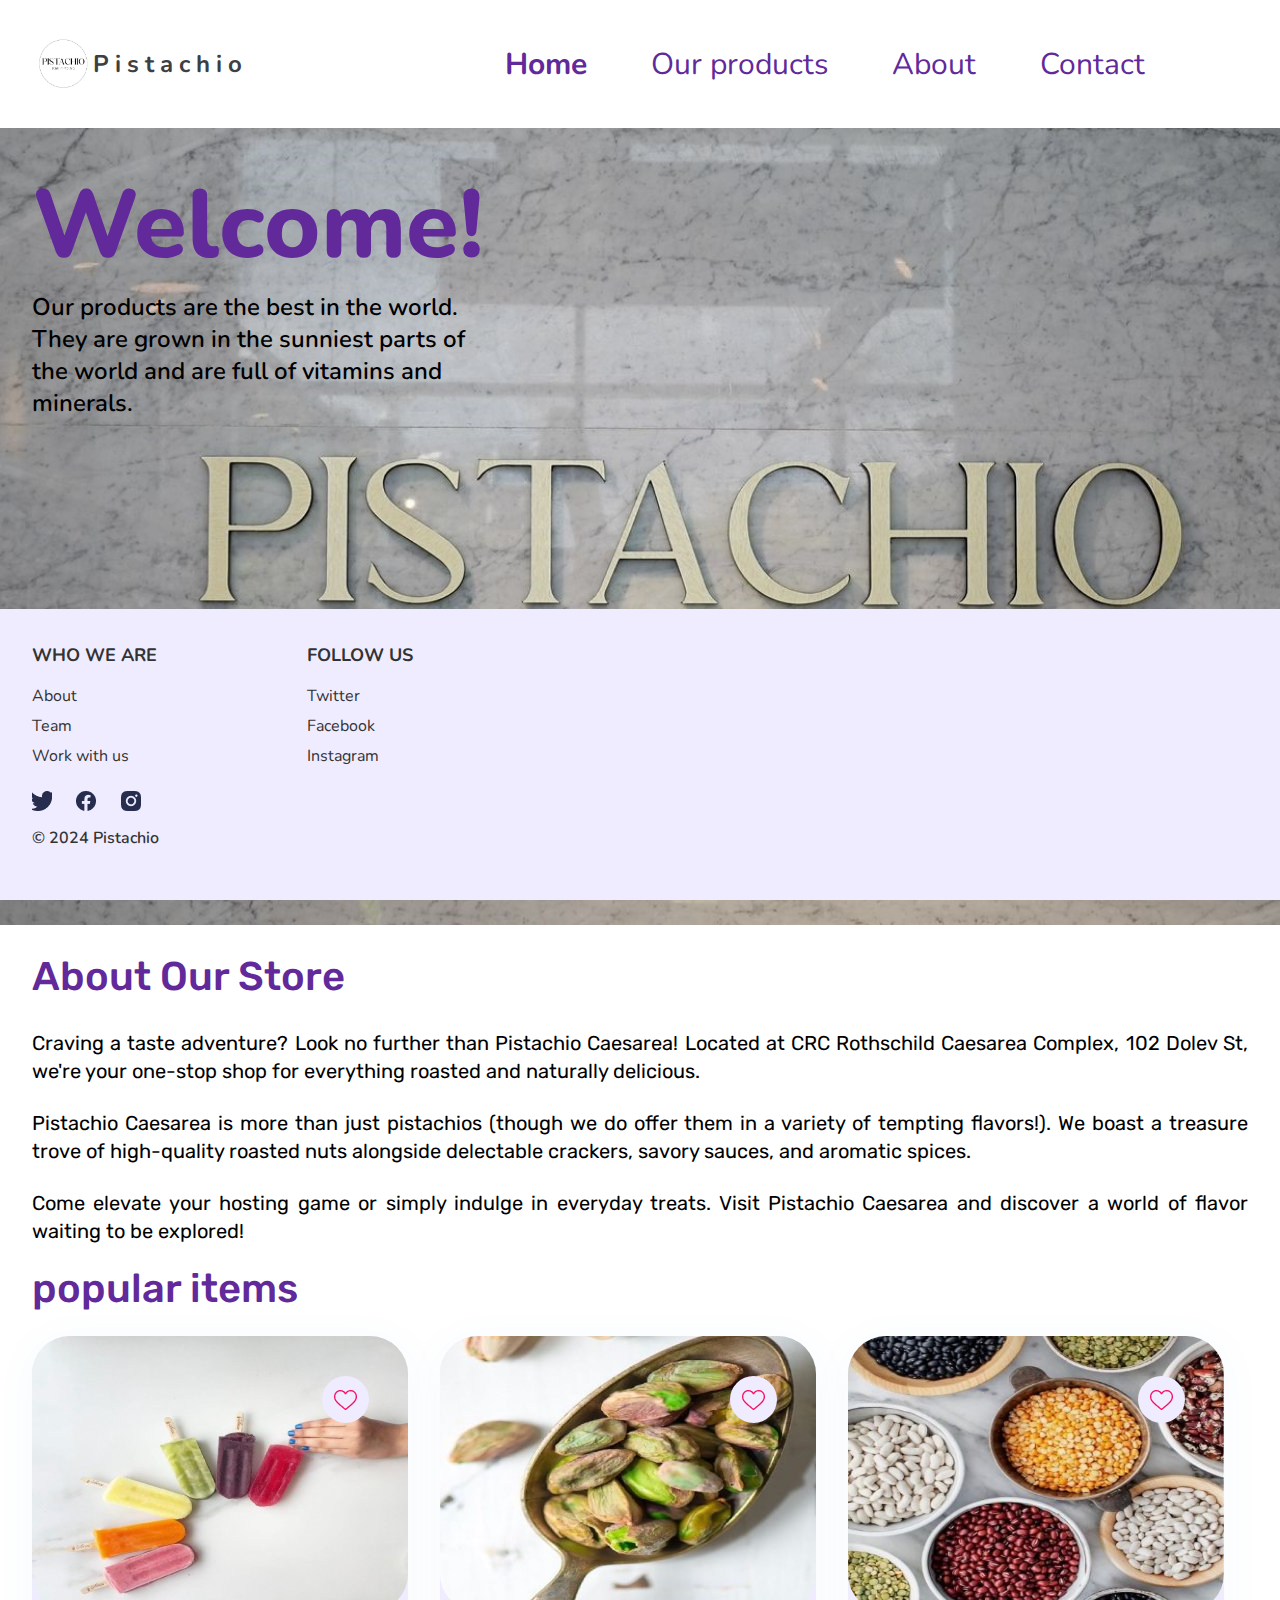
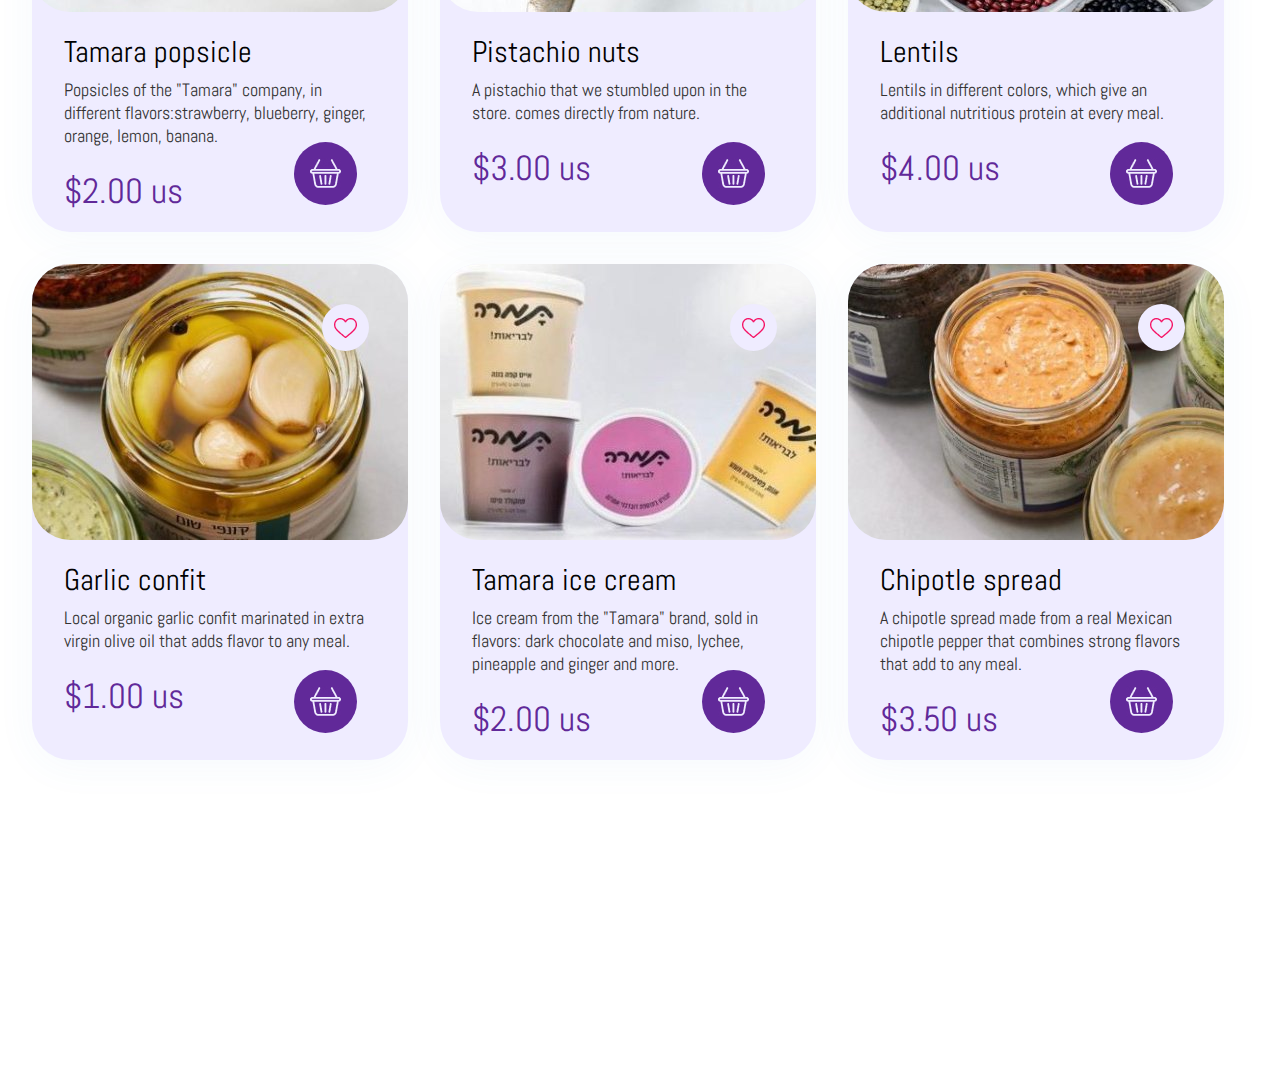
<file: index.html>
<!DOCTYPE html>
<html lang="en">
  <head>
    <meta charset="UTF-8">
    <meta name="viewport" content="width=device-width, initial-scale=1.0">
    <title>Pistachio</title>
    <link rel="stylesheet" href="css/style.css">
  </head>
<body>
    <header>
      <a href="./index.html" id="logo">
        <span>Pistachio</span>
      </a>
      <nav>
        <a href="./index.html" class="_selected">Home</a>
        <a href="./page_2.html">Our products</a>
        <a href="#">About</a>
        <a href="#">Contact</a>
      </nav>
    </header>
    <main>
        <section class="main_background">
          <h1>Welcome!</h1>
          <p>
            Our products are the best in the world. They are grown in the sunniest
            parts of the world and are full of vitamins and minerals.
          </p>
        </section>
        <div id="wrapper">
          <section class="about">
            <h2>About Our Store</h2>
            <p>
              Craving a taste adventure? Look no further than Pistachio Caesarea!
              Located at CRC Rothschild Caesarea Complex, 102 Dolev St, we're your
              one-stop shop for everything roasted and naturally delicious.
            </p>
            <p>
              Pistachio Caesarea is more than just pistachios (though we do offer
              them in a variety of tempting flavors!). We boast a treasure trove
              of high-quality roasted nuts alongside delectable crackers, savory
              sauces, and aromatic spices.
            </p>
            <p>
              Come elevate your hosting game or simply indulge in everyday treats.
              Visit Pistachio Caesarea and discover a world of flavor waiting to
              be explored!
            </p>
          </section>
          <h2 class="popular_products">popular items</h2>
          <section class="list_of_items">
            <section class="item">
              <section class="favorite_heart"></section>
              <section class="shopping_cart"></section>
              <img src="./images/item1_tamara.jpeg" alt="pistachio_tamara" title="pistachio_tamara">
              <section class="details_and_price">
                <h3>Tamara popsicle</h3>
                <p>Popsicles of the "Tamara" company, in different flavors:strawberry, blueberry, ginger, orange, lemon, banana.</p>
                <p class="price">$2.00 us</p>
              </section>
            </section>
            <section class="item">
              <section class="favorite_heart"></section>
              <section class="shopping_cart"></section>
              <img src="./images/item2_pistachio.jpeg" alt="pistachio_nuts" title="pistachio_nuts">
              <section class="details_and_price">
                <h3>Pistachio nuts</h3>
                <p>A pistachio that we stumbled upon in the store. comes directly from nature.</p>
                <p class="price">$3.00 us</p>
              </section>
            </section>
            <section class="item">
              <section class="favorite_heart"></section>
              <section class="shopping_cart"></section>
              <img src="./images/item3_lentils.jpeg" alt="pistachio_lentils" title="pistachio_lentils">
              <section class="details_and_price">
                <h3>Lentils</h3>
                <p>Lentils in different colors, which give an additional nutritious protein at every meal.</p>
                <p class="price">$4.00 us</p>
              </section>
            </section>
            <section class="item">
              <section class="favorite_heart"></section>
              <section class="shopping_cart"></section>
              <img src="./images/item4_garlic_confit.jpeg" alt="pistachio_garlic_confit" title="pistachio_garlic_confit">
              <section class="details_and_price">
                <h3>Garlic confit</h3>
                <p>Local organic garlic confit marinated in extra virgin olive oil that adds flavor to any meal.</p>
                <p class="price">$1.00 us</p>
              </section>
            </section>
            <section class="item">
              <section class="favorite_heart"></section>
              <section class="shopping_cart"></section>
              <img src="./images/item5_tamara_ice_cream.jpg" alt="pistachio_tamara_ice_cream" title="pistachio_tamara_ice_cream">
              <section class="details_and_price">
                <h3>Tamara ice cream</h3>
                <p>Ice cream from the "Tamara" brand, sold in flavors: dark chocolate and miso, lychee, pineapple and ginger and more.</p>
                <p class="price">$2.00 us</p>
              </section>
            </section>
            <section class="item">
              <section class="favorite_heart"></section>
              <section class="shopping_cart"></section>
              <img src="./images/item6_chipotle_spread.jpeg" alt="pistachio_chipotle_spread" title="pistachio_chipotle_spread">
              <section class="details_and_price">
                <h3>Chipotle spread</h3>
                <p>A chipotle spread made from a real Mexican chipotle pepper that combines strong flavors that add to any meal.</p>
                <p class="price">$3.50 us</p>
              </section>
            </section>
          </section>
        </div>
      </main>
      <footer>
        <div>
          <section class="who_we_are">
            <h3>who we are</h3>
            <a href="#">About</a>
            <a href="#">Team</a>
            <a href="#">Work with us</a>
          </section>
          <section class="follow_us">
            <h3>follow us</h3>
            <a href="https://x.com/?lang=en" target="_blank">Twitter</a>
            <a href="https://www.facebook.com/profile.php?id=61554330066803&mibextid=LQQJ4d" target="_blank">Facebook</a>
            <a href="https://www.instagram.com/pistachio.caesarea?igsh=dno2MjdkMzl6Y3M1" target="_blank">Instagram</a>
          </section>
        </div>
        <section class="social_media_links">
          <a href="https://x.com/?lang=en" target="_blank"><img src="./images/twitter_logo.jpg" alt="Twitter" title="Twitter"></a>
          <a href="https://www.facebook.com/profile.php?id=61554330066803&mibextid=LQQJ4d" target="_blank"><img src="./images/facebook_logo.jpg" alt="facebook" title="facebook"></a>
          <a href="https://www.instagram.com/pistachio.caesarea?igsh=dno2MjdkMzl6Y3M1" target="_blank"><img src="./images/instagram_logo.jpg" alt="instagram" title="instagram"></a>
        </section>
        <p class="copyright">&copy; 2024 Pistachio</p>
      </footer>
</body>
</html>
</file>
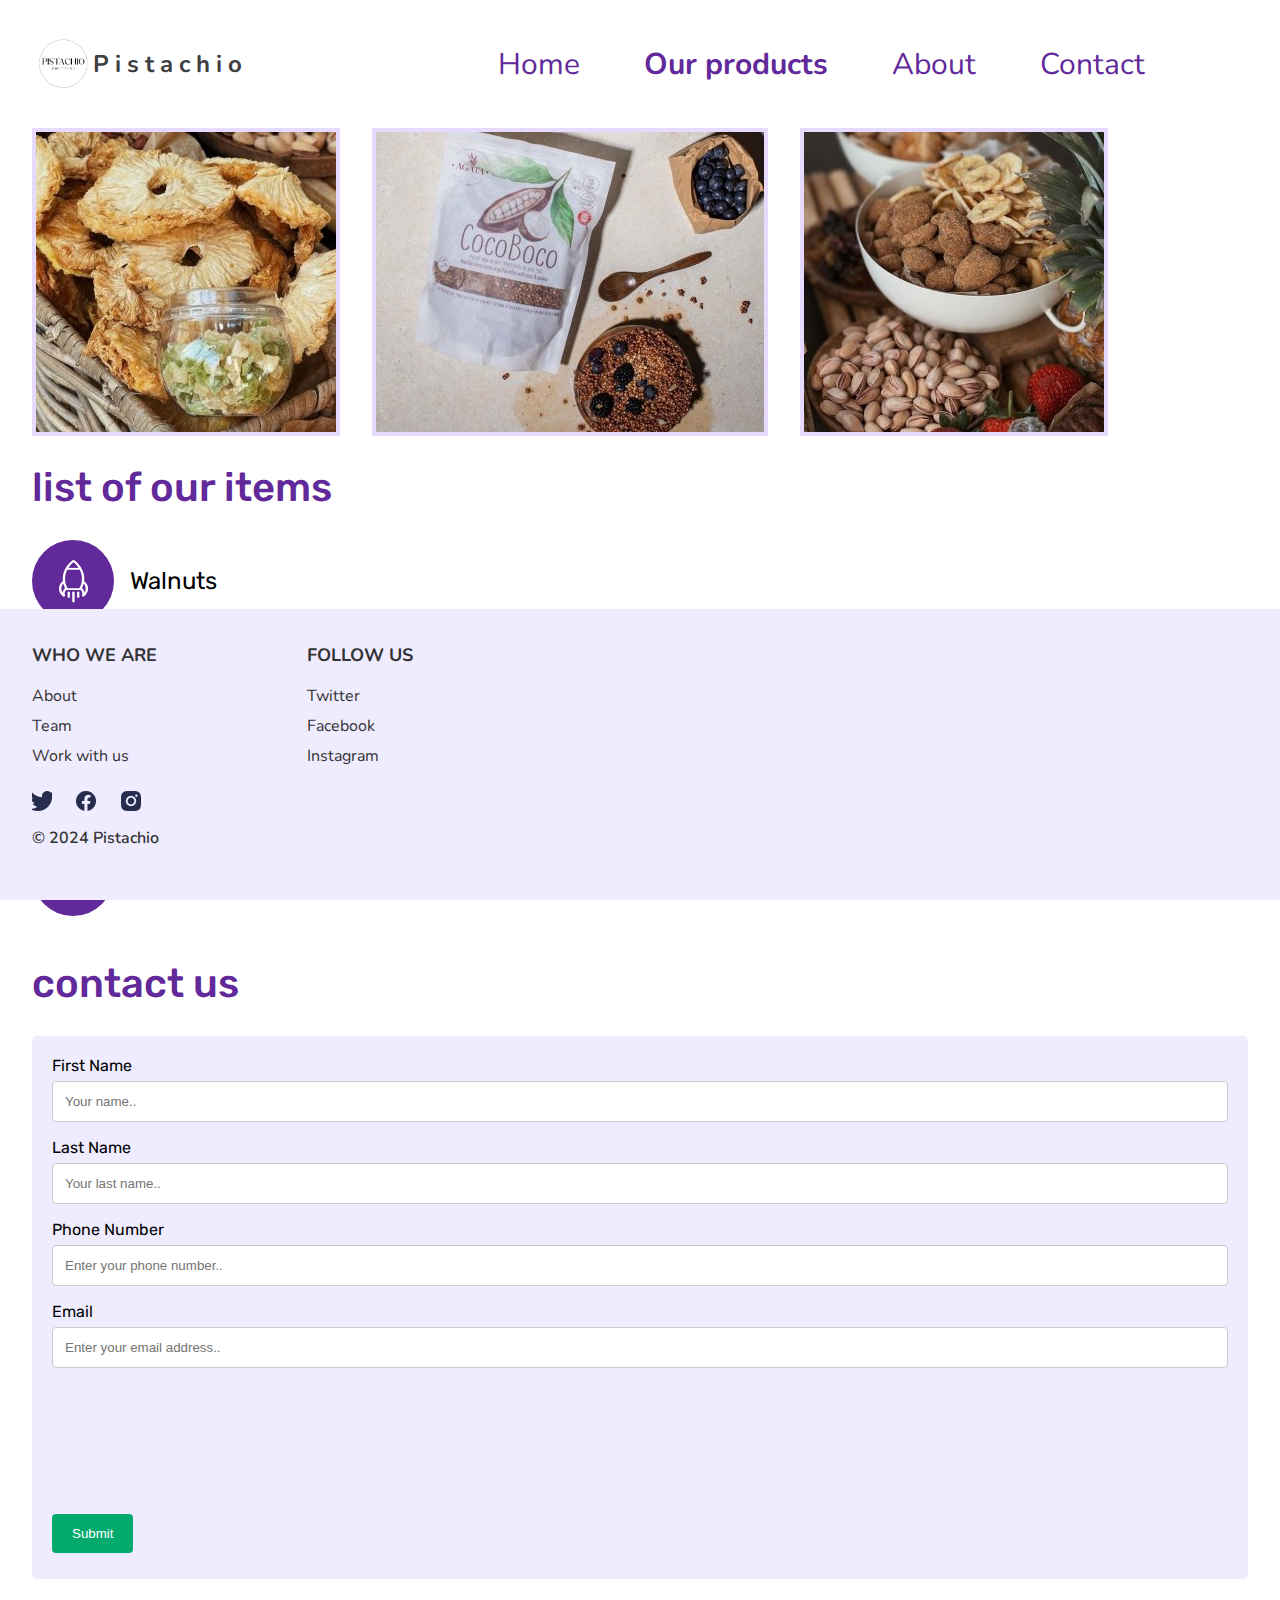
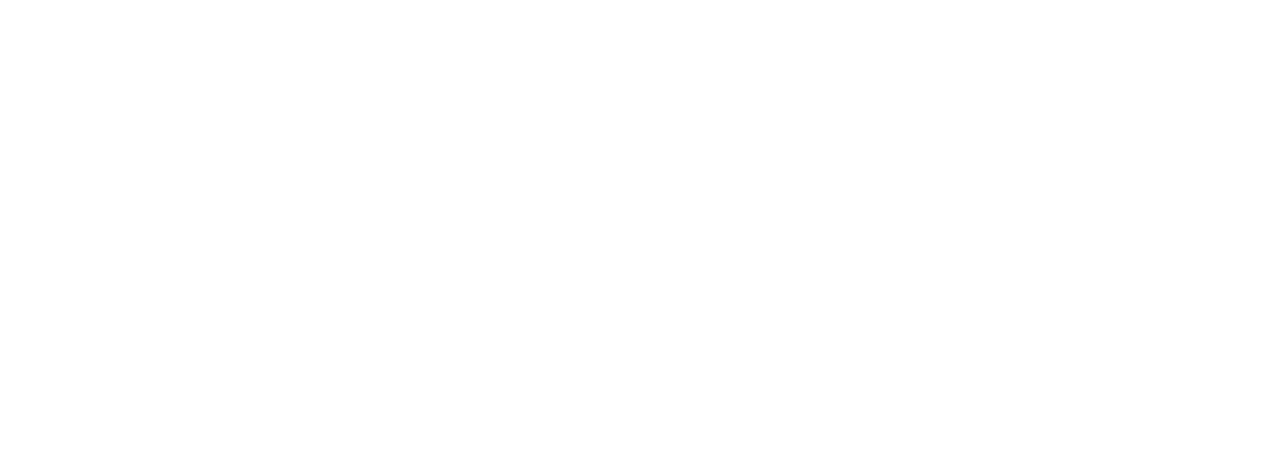
<file: page_2.html>
<!DOCTYPE html>
<html lang="en">
<head>
    <meta charset="UTF-8">
    <meta name="viewport" content="width=device-width, initial-scale=1.0">
    <title>Pistachio</title>
    <link rel="stylesheet" href="css/style.css">
</head>
<body>
    <header>
        <a href="./index.html" id="logo">
        <span>Pistachio</span>
        </a>
        <nav>
            <a href="./index.html">Home</a>
            <a href="./page_2.html" class="_selected">Our products</a>
            <a href="#">About</a>
            <a href="#">Contact</a>
        </nav>
    </header>
    <main>
        <section class="cover_photo">
            <img id="left_image" src="./images/left_dried_fruits.jpeg" alt="left_dried_fruits" title="left_dried_fruits">
            <img id="middle_image" src="./images/middle_coco_boko.jpeg" alt="middle_coco_boko" title="middle_coco_boko">
            <img id="right_image" src="./images/right_pekan.jpeg" alt="right_pekan" title="right_pekan">
        </section>
        <section class="our_products">
            <h2>list of our items</h2>
            <ul>
                <li><div class="spaceship_logo"></div>Walnuts</li>
                <li><div class="spaceship_logo"></div>Almonds</li>
                <li><div class="spaceship_logo"></div>Cashew</li>
                <li><div class="spaceship_logo"></div>Pecan</li>
            </ul>
        </section>
        <section class="contact_us">
            <h2>contact us</h2>
        <section class="container">
                <form action="#">
                  <label for="fname">First Name</label>
                  <input type="text" id="fname" name="firstname" placeholder="Your name.." required>
                  <label for="lname">Last Name</label>
                  <input type="text" id="lname" name="lastname" placeholder="Your last name.." required>
                  <label for="phone">Phone Number</label>
                  <input type="tel" id="phone" name="phone" placeholder="Enter your phone number.." required pattern="[0-9]{10}">
                  <label for="email">Email</label>
                  <input type="email" id="email" name="email" placeholder="Enter your email address.." required>
                  <input type="submit" value="Submit">
                </form>
        </section>
        </section>
    </main>
    <footer>
        <div >
            <section class="who_we_are">
                <h3>who we are</h3>
                <a href="#">About</a>
                <a href="#">Team</a>
                <a href="#">Work with us</a>
            </section>
            <section class="follow_us">
                <h3>follow us</h3>
                <a href="https://x.com/?lang=en" target="_blank">Twitter</a>
                <a href="https://www.facebook.com/profile.php?id=61554330066803&mibextid=LQQJ4d" target="_blank">Facebook</a>
                <a href="https://www.instagram.com/pistachio.caesarea?igsh=dno2MjdkMzl6Y3M1" target="_blank">Instagram</a>
            </section>
        </div>
        <section class="social_media_links">
            <a href="https://x.com/?lang=en" target="_blank">
                <img src="./images/twitter_logo.jpg" alt="Twitter" title="Twitter">
            </a>
            <a href="https://www.facebook.com/profile.php?id=61554330066803&mibextid=LQQJ4d" target="_blank">
                <img src="./images/facebook_logo.jpg" alt="facebook" title="facebook">
            </a>
            <a href="https://www.instagram.com/pistachio.caesarea?igsh=dno2MjdkMzl6Y3M1" target="_blank">
                <img src="./images/instagram_logo.jpg" alt="instagram" title="instagram">
            </a>
        </section>
        <p class="copyright">&copy; 2024 Pistachio</p>
    </footer>
</body>
</html>
</file>
<file: css/style.css>
@import url('https://fonts.googleapis.com/css2?family=Nunito:ital,wght@0,200..1000;1,200..1000&display=swap');
@import url('https://fonts.googleapis.com/css2?family=Rubik:ital,wght@0,300..900;1,300..900&display=swap');
@import url('https://fonts.googleapis.com/css2?family=Abel&display=swap');

*{
    margin: 0;
    padding: 0;
}

header,
nav,
main,
aside,
section,
article,
footer,
div {
    display: block;
}

a {
    text-decoration: none;
}

header {
    display: flex;
    justify-content: space-between;
    align-items: center;
    height: 128px;
}

#logo {
    display: flex;
    align-items: center;
    background-image: url(../images/logo.jpeg);
    background-repeat: no-repeat;
    background-size: contain;
    margin-left: 32px;
    width: 64px;
    height: 64px;
}

#logo span {
    color: #3E3F43;
    font-family: Nunito;
    font-size: 24px;
    font-style: normal;
    font-weight: 700;
    line-height: normal;
    letter-spacing: 6px;
    padding-left: 61px;
}

nav {
    display: flex;
    margin-right: 135px;
    gap: 64px;
}

nav a {
    color: #612999;
    font-family: Nunito;
    font-size: 30px;
    font-style: normal;
    font-weight: 400;
    line-height: normal;
}

._selected {
    font-weight: 700;
}

nav a:hover {
    color: #d8b1ff;
}

.main_background {
    background-image: url(../images/background_photo.jpeg);
    background-repeat: no-repeat;
    background-size: cover;
    height: 797px;
}

.main_background h1 {
    color: #612999;
    font-family: Nunito;
    font-size: 96px;
    font-style: normal;
    font-weight: 800;
    line-height: normal;
    padding-top: 32px;
    padding-left: 32px;
}

.main_background p {
    color: #000;
    font-family: Nunito;
    font-size: 24px;
    font-style: normal;
    font-weight: 600;
    line-height: normal;
    padding-left: 32px;
    width: 448px;
}

#wrapper {
    margin-top: 32px;
    margin-left: 32px;
    margin-right: 32px;
}

.about h2 {
    color: #612999;
    font-family: Rubik;
    font-size: 40px;
    font-style: normal;
    font-weight: 500;
    line-height: 40px; /* 100% */
    margin-bottom: 32px;
}

.about p {
    color: #000;
    text-align: justify;
    font-family: Rubik;
    font-size: 20px;
    font-style: normal;
    font-weight: 400;
    line-height: 140.625%; /* 28.125px */
    margin-bottom: 24px;
}

.popular_products {
    color: #612999;
    font-family: Rubik;
    font-size: 40px;
    font-style: normal;
    font-weight: 500;
    line-height: 40px; /* 100% */
    margin-bottom: 27px;
}

.list_of_items {
    display: flex;
    gap: 32px;
    flex-wrap: wrap;
    margin-bottom: 32px;
}

.item {
    display: flex;
    flex-direction: column;
    border-radius: 38px;
    background: #EFECFF;
    box-shadow: 0px 6px 40px 0px rgba(57, 132, 187, 0.05);
    width: 376px;
    height: 496px;
    position: relative;
}

.item:last-child {
    margin-bottom: 288.33px;
}

.item img {
    border-radius: 38px;
    /* width: 376px;
    height: 276px; */
}

.details_and_price{
    margin-left: 32px;
    margin-right: 32px;
    margin-top: 21px;
}

.item h3 {
    color: #000;
    text-align: justify;
    font-family: Abel;
    font-size: 30px;
    font-style: normal;
    font-weight: 400;
    line-height: normal;
    margin-bottom: 7px;
}

.item p {
    color: #333;
    font-family: Abel;
    font-size: 18px;
    font-style: normal;
    font-weight: 400;
    line-height: normal;
    margin-bottom: 22px;
    width: 315px;
}

.item .price{
    color: #612999;
    text-align: justify;
    font-family: Abel;
    font-size: 35px;
    font-style: normal;
    font-weight: 400;
    line-height: normal;
}

.favorite_heart {
    position: absolute;
    background-image: url(../images/heart1.png);
    background-repeat: no-repeat;
    background-position: center;
    background-color: #EFECFF;
    border-radius: 100%;
    margin-left: 290px;
    margin-top: 40px;
    height: 47px;
    width: 47px;
    cursor: pointer;
}

.shopping_cart {
    position: absolute;
    background-image: url(../images/shopping-basket.jpg);
    background-repeat: no-repeat;
    background-position: center;
    background-color: #612999;;
    border-radius: 100%;
    margin-left: 262px;
    margin-top: 406px;
    height: 63px;
    width: 63px;
    cursor: pointer;
}

footer {
    background-color:#EFECFF;
    padding-top: 32px;
    position: fixed;
    bottom: 0px;
    width: 100%;
}

.who_we_are {
    display: flex;
    flex-direction: column;
}

.who_we_are h3 {
    color: #333;
    font-family: Nunito;
    font-size: 18px;
    font-style: normal;
    font-weight: 700;
    line-height: 28px; /* 155.556% */
    text-transform: uppercase;
    margin-bottom: 16px;
}

.who_we_are a {
    color: #333;
    font-family: Nunito;
    font-size: 16px;
    font-style: normal;
    font-weight: 400;
    line-height: normal;
    margin-bottom: 8px;
}

.follow_us {
    display: flex;
    flex-direction: column;
}

.follow_us h3 {
    color: #333;
    font-family: Nunito;
    font-size: 18px;
    font-style: normal;
    font-weight: 700;
    line-height: 28px; /* 155.556% */
    text-transform: uppercase;
    margin-bottom: 16px;
}

.follow_us a {
    color: #333;
    font-family: Nunito;
    font-size: 16px;
    font-style: normal;
    font-weight: 400;
    line-height: normal;
    margin-bottom: 8px;
}

footer > div {
    display: flex;
    gap: 150px;
    margin-left: 32px;
}

.social_media_links{
    display: flex;
    margin: 16px 0 16px 32px;
    gap: 24.38px;
}

.social_media_links a {
    width: 20px;
    height: 20px;
    padding: 0px;
    margin: 0px;
}

.copyright {
    color: #333;
    font-family: Nunito;
    font-size: 16px;
    font-style: normal;
    font-weight: 600;
    line-height: normal;
    margin-left: 32px;
    padding-bottom: 51px;
}

.cover_photo {
    display: flex;
    gap: 32px;
    margin-left: 32px;
}

#left_image {
    background-repeat: no-repeat;
    background-size: contain;
    width: 300px;
    height: 300px;
    border: 4px solid #E6DBFE;
}

#middle_image {
    background-repeat: no-repeat;
    background-size: contain;
    width: 388.286px;
    height: 300px;
    border: 4px solid #E6DBFE;
}

#right_image {
    background-repeat: no-repeat;
    background-size: contain;
    width: 300px;
    height: 300px;
    border: 4px solid #E6DBFE;
}

.our_products {
    display: flex;
    flex-direction: column;
    gap: 32px;
    margin-left: 32px;
    margin-top: 32px;
}

.our_products h2 {
    color: #612999;
    font-family: Rubik;
    font-size: 40px;
    font-style: normal;
    font-weight: 500;
    line-height: 40px;
}

.our_products ul {
    list-style-type: none;
}

ul li {
    display: flex;
    align-items: center;
    color: #000;
    font-family: Rubik;
    font-size: 24px;
    font-style: normal;
    font-weight: 400;
    line-height: 14px;
    margin-bottom: 16px;
}

.spaceship_logo {
    background-color: #612999;
    background-image: url('../images/spaceship_logo.png');
    background-repeat: no-repeat;
    background-position: center;
    width: 82px;
    height: 82px;
    border-radius: 46.5px;
    backdrop-filter: blur(10px);
    display: inline-block;
    margin-right: 16px;
}

.contact_us h2 {
    color: #612999;
    font-family: Rubik;
    font-size: 40px;
    font-style: normal;
    font-weight: 500;
    line-height: 40px; /* 100% */
    margin-left: 32px;
    margin-bottom: 32px;
    margin-top: 32px;
}

input[type=text], input[type=tel], input[type=email] {
  width: 100%; 
  padding: 12px;
  border: 1px solid #ccc;
  border-radius: 4px; 
  box-sizing: border-box;
  margin-top: 6px;
  margin-bottom: 16px;
  resize: vertical;
}

input[type=submit] {
  background-color: #04AA6D;
  color: white;
  padding: 12px 20px;
  border: none;
  border-radius: 4px;
  cursor: pointer;
  margin-top: 130px;
}

input[type=submit]:hover {
  background-color: #45a049;
}

.container {
  border-radius: 5px;
  background-color:  #EFECFF;;
  padding: 20px;
  height: 503px;
  margin-left: 32px;
  margin-right: 32px;
  margin-bottom: 480.33px;
  font-family: Rubik;
}
</file>
